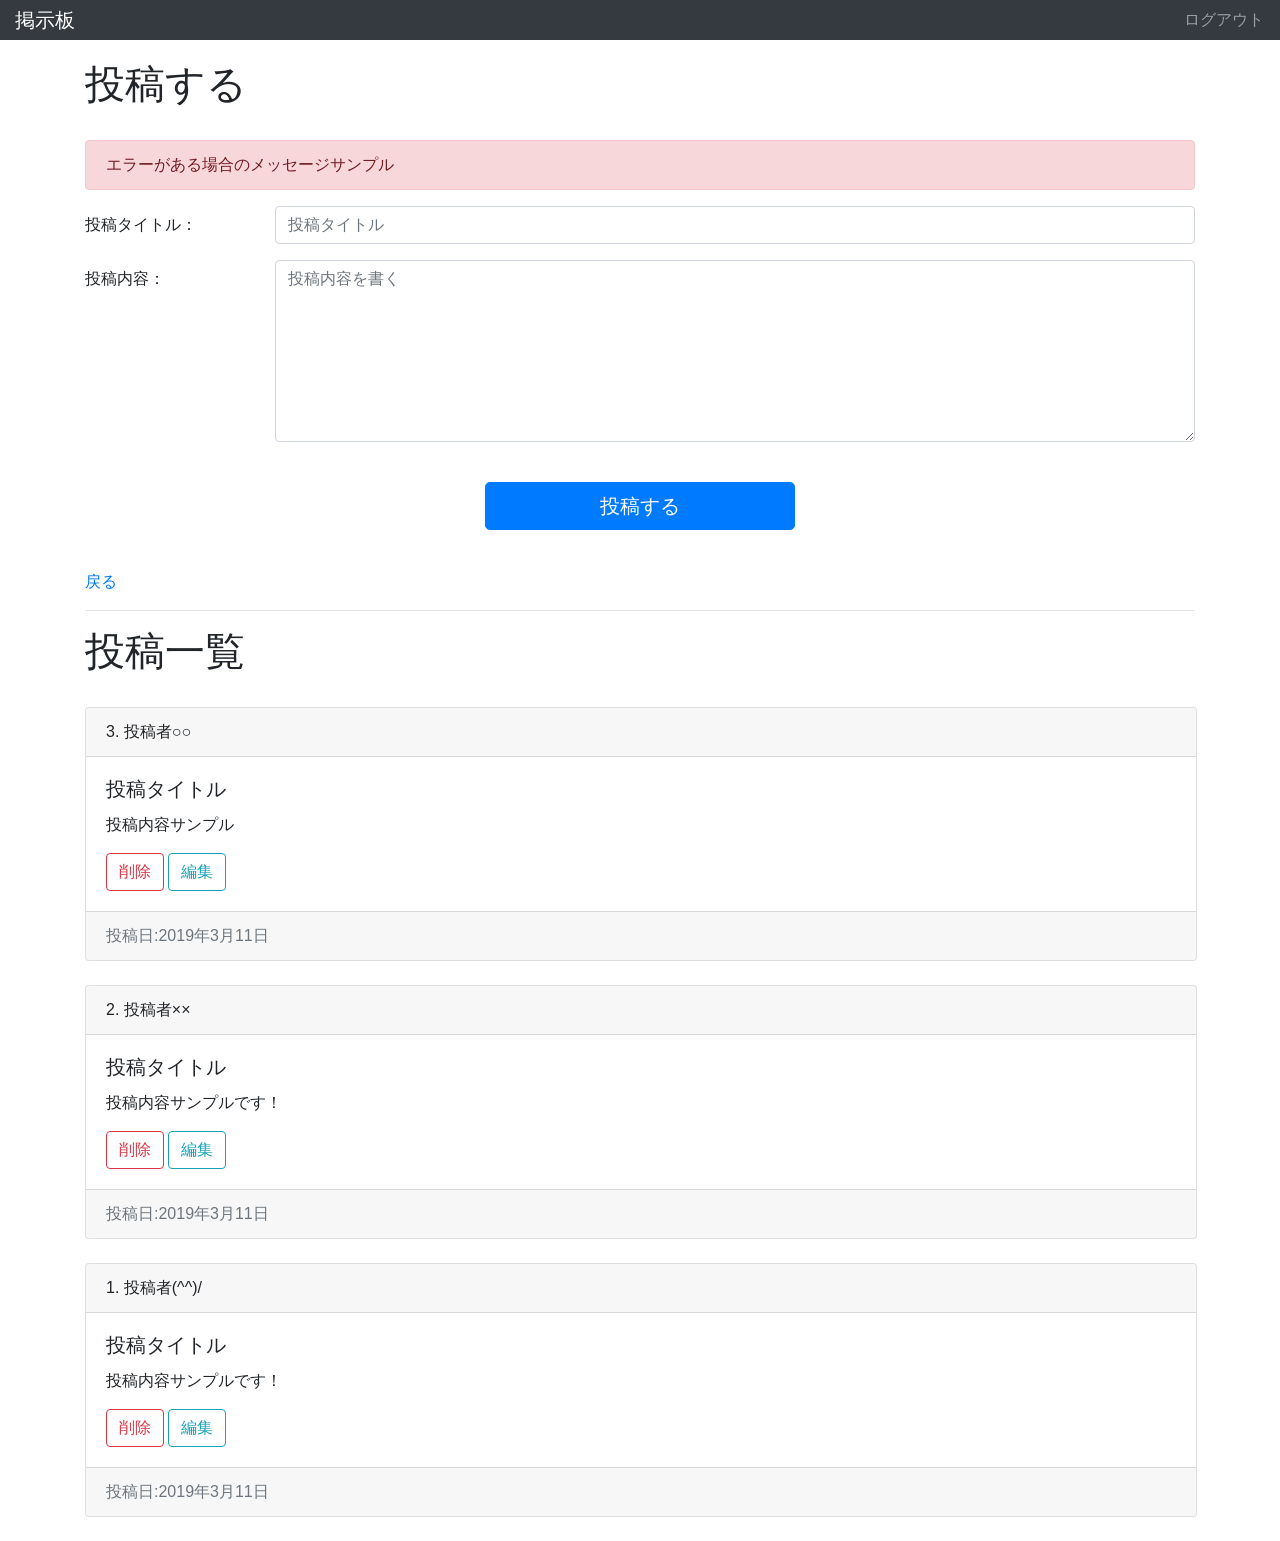
<file: Mock/bord.html>
<!DOCTYPE html>
<html lang="ja">
<head>
  <meta charset="utf-8">
  <meta name="viewport" content="width=device-width, initial-scale=1">
  <title>掲示板</title>
  <!-- BootstrapのCSS読み込み -->
  <link href="css/bootstrap.min.css" rel="stylesheet">
  <!-- オリジナルCSS読み込み -->
  <link href="css/original/common.css" rel="stylesheet">

</head>
<body>

  <!-- header -->
  <header>
    <nav class="navbar navbar-dark sticky-top bg-dark flex-md-nowrap p-0">
      <a class="navbar-brand col-sm-3 col-md-2 mr-0" href="#">掲示板</a>
      <ul class="navbar-nav px-3">
        <li class="nav-item text-nowrap">
          <a class="nav-link" href="#">ログアウト</a>
        </li>
      </ul>
    </nav>
  </header>
  <!-- /header -->

  <!-- body -->
  <div class="container">

<h1>投稿する</h1>

	<br>
    <!-- エラーメッセージのサンプル(エラーがある場合のみ表示) -->
    <div class="alert alert-danger" role="alert">エラーがある場合のメッセージサンプル</div>

    <form method="post" action="#" class="form-horizontal">

      <div class="form-group row">
        <label for="title" class="col-sm-2 col-form-label">投稿タイトル：</label>
        <div class="col-sm-10">
          <input type="text" class="form-control" id="title" placeholder="投稿タイトル">
        </div>
      </div>


	<div class="form-group row">
    	<label for="ask1" class="col-sm-2 col-form-label">投稿内容：</label>
    		<div class="col-sm-10">
    			<textarea rows="7" class="form-control" id="ask1" placeholder="投稿内容を書く"></textarea>
    		</div>
  	</div>

      <div class="submit-button-area">
        <button type="submit" value="投稿" class="btn btn-primary btn-lg btn-block">投稿する</button>
      </div>

      <div class="col-xs-4">
        <a href="userList.html">戻る</a>
      </div>

    </form>

 <hr>

<h1>投稿一覧</h1>

<br>


<div class="card" style="width: 69.5rem;">
    <div class="card-header">
       3. 投稿者○○
    </div>
    <div class="card-body">
        <h5 class="card-title">投稿タイトル</h5>
        <p class="card-text">投稿内容サンプル</p>
       <button type="button" class="btn btn-outline-danger">削除</button>
    	<button type="button" class="btn btn-outline-info">編集</button>
    </div>
    <div class="card-footer text-muted">
        投稿日:2019年3月11日
    </div>
</div>

<br>

<div class="card" style="width: 69.5rem;">
    <div class="card-header">
       2. 投稿者××
    </div>
    <div class="card-body">
        <h5 class="card-title">投稿タイトル</h5>
        <p class="card-text">投稿内容サンプルです！</p>
       <button type="button" class="btn btn-outline-danger">削除</button>
    	<button type="button" class="btn btn-outline-info">編集</button>
    </div>
    <div class="card-footer text-muted">
        投稿日:2019年3月11日
    </div>
</div>

<br>

<div class="card" style="width: 69.5rem;">
    <div class="card-header">
       1. 投稿者(^^)/
    </div>
    <div class="card-body">
        <h5 class="card-title">投稿タイトル</h5>
        <p class="card-text">投稿内容サンプルです！</p>
        <button type="button" class="btn btn-outline-danger">削除</button>
    	<button type="button" class="btn btn-outline-info">編集</button>
    </div>
    <div class="card-footer text-muted">
        投稿日:2019年3月11日
    </div>
</div>

<br>


  </div>

</div>





</body>
</html>
</file>
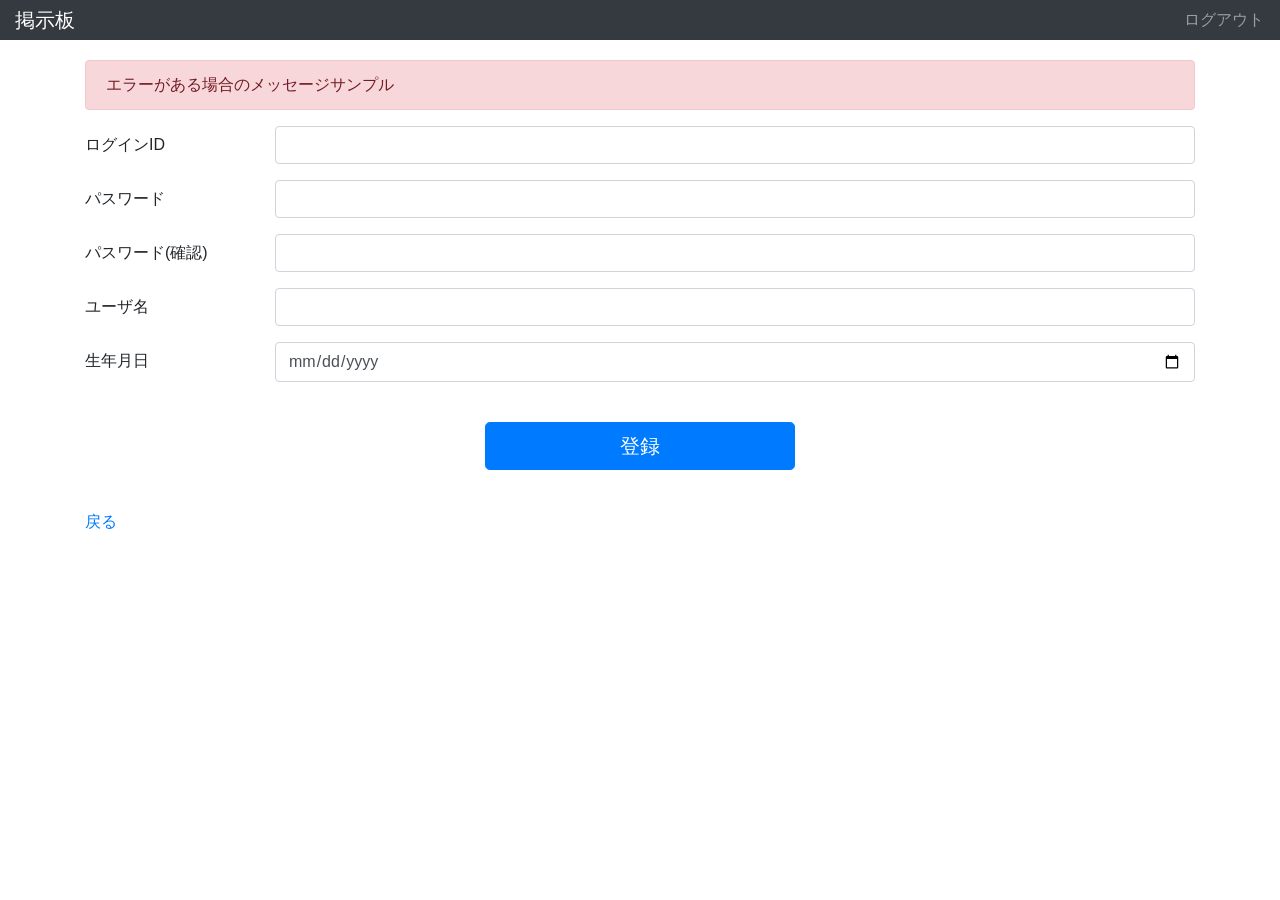
<file: Mock/userCreate.html>
<!DOCTYPE html>
<html lang="ja">
<head>
  <meta charset="utf-8">
  <meta name="viewport" content="width=device-width, initial-scale=1">
  <title>ユーザ新規登録画面</title>
  <!-- BootstrapのCSS読み込み -->
  <link href="css/bootstrap.min.css" rel="stylesheet">
  <!-- オリジナルCSS読み込み -->
  <link href="css/original/common.css" rel="stylesheet">

</head>
<body>

  <!-- header -->
  <header>
    <nav class="navbar navbar-dark sticky-top bg-dark flex-md-nowrap p-0">
      <a class="navbar-brand col-sm-3 col-md-2 mr-0" href="#">掲示板</a>
      <ul class="navbar-nav px-3">
        <li class="nav-item text-nowrap">
          <a class="nav-link" href="#">ログアウト</a>
        </li>
      </ul>
    </nav>
  </header>
  <!-- /header -->

  <!-- body -->
  <div class="container">


    <!-- エラーメッセージのサンプル(エラーがある場合のみ表示) -->
    <div class="alert alert-danger" role="alert">エラーがある場合のメッセージサンプル</div>


    <form method="post" action="#" class="form-horizontal">
      <div class="form-group row">
        <label for="loginId" class="col-sm-2 col-form-label">ログインID</label>
        <div class="col-sm-10">
          <input type="text" class="form-control" id="loginId">
        </div>
      </div>

      <div class="form-group row">
        <label for="password" class="col-sm-2 col-form-label">パスワード</label>
        <div class="col-sm-10">
          <input type="password" class="form-control" id="password">
        </div>
      </div>

      <div class="form-group row">
        <label for="passwordConf" class="col-sm-2 col-form-label">パスワード(確認)</label>
        <div class="col-sm-10">
          <input type="password" class="form-control" id="passwordConf">
        </div>
      </div>

      <div class="form-group row">
        <label for="userName" class="col-sm-2 col-form-label">ユーザ名</label>
        <div class="col-sm-10">
          <input type="text" class="form-control" id="userName">
        </div>
      </div>

      <div class="form-group row">
        <label for="birthDate" class="col-sm-2 col-form-label">生年月日</label>
        <div class="col-sm-10">
          <input type="date" class="form-control" id="birthDate">
        </div>
      </div>

      <div class="submit-button-area">
        <button type="submit" value="検索" class="btn btn-primary btn-lg btn-block">登録</button>
      </div>

      <div class="col-xs-4">
        <a href="userList.html">戻る</a>
      </div>

    </form>


  </div>
</div>





</body>
</html>
</file>
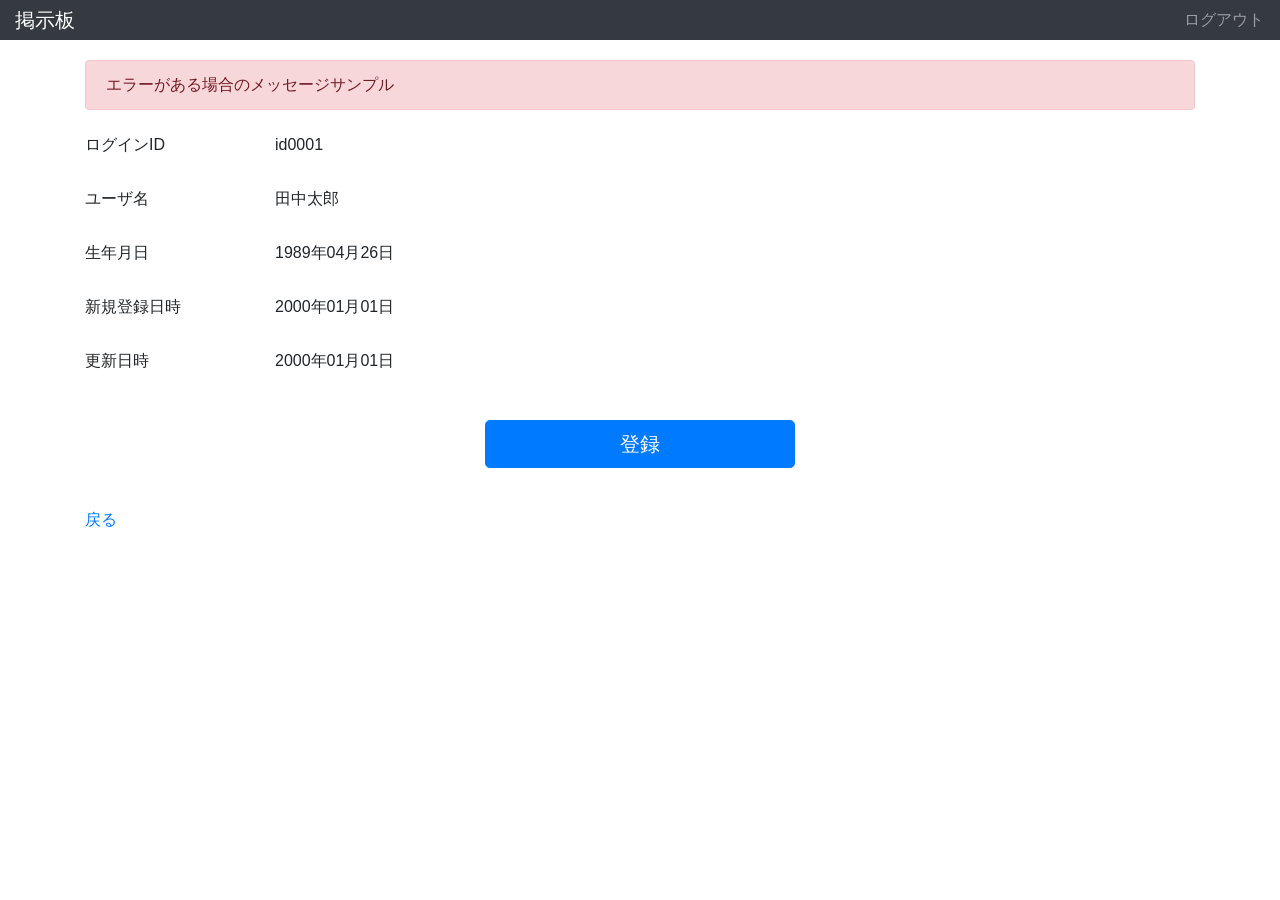
<file: Mock/userDetail.html>
<!DOCTYPE html>
<html lang="ja">
<head>
  <meta charset="utf-8">
  <meta name="viewport" content="width=device-width, initial-scale=1">
  <title>ユーザ詳細画面</title>
  <!-- BootstrapのCSS読み込み -->
  <link href="css/bootstrap.min.css" rel="stylesheet">
  <!-- オリジナルCSS読み込み -->
  <link href="css/original/common.css" rel="stylesheet">

</head>
<body>

  <!-- header -->
  <header>
    <nav class="navbar navbar-dark sticky-top bg-dark flex-md-nowrap p-0">
      <a class="navbar-brand col-sm-3 col-md-2 mr-0" href="#">掲示板</a>
      <ul class="navbar-nav px-3">
        <li class="nav-item text-nowrap">
          <a class="nav-link" href="#">ログアウト</a>
        </li>
      </ul>
    </nav>
  </header>
  <!-- /header -->

  <!-- body -->
  <div class="container">


    <!-- エラーメッセージのサンプル(エラーがある場合のみ表示) -->
    <div class="alert alert-danger" role="alert">エラーがある場合のメッセージサンプル</div>


    <form method="post" action="#" class="form-horizontal">
      <div class="form-group row">
        <label for="loginId" class="col-sm-2 col-form-label">ログインID</label>
        <div class="col-sm-10">
          <p class="form-control-plaintext">id0001</p>
        </div>
      </div>

      <div class="form-group row">
        <label for="userName" class="col-sm-2 col-form-label">ユーザ名</label>
        <div class="col-sm-10">
          <p class="form-control-plaintext">田中太郎</p>
        </div>
      </div>

      <div class="form-group row">
        <label for="birthDate" class="col-sm-2 col-form-label">生年月日</label>
        <div class="col-sm-10">
          <p class="form-control-plaintext">1989年04月26日</p>
        </div>
      </div>

      <div class="form-group row">
        <label for="createDate" class="col-sm-2 col-form-label">新規登録日時</label>
        <div class="col-sm-10">
          <p class="form-control-plaintext">2000年01月01日</p>
        </div>
      </div>

      <div class="form-group row">
        <label for="updateDate" class="col-sm-2 col-form-label">更新日時</label>
        <div class="col-sm-10">
          <p class="form-control-plaintext">2000年01月01日</p>
        </div>
      </div>
      <div class="submit-button-area">
        <button type="submit" value="検索" class="btn btn-primary btn-lg btn-block">登録</button>
      </div>

      <div class="col-xs-4">
        <a href="userList.html">戻る</a>
      </div>

    </form>


  </div>
</div>





</body>
</html>
</file>
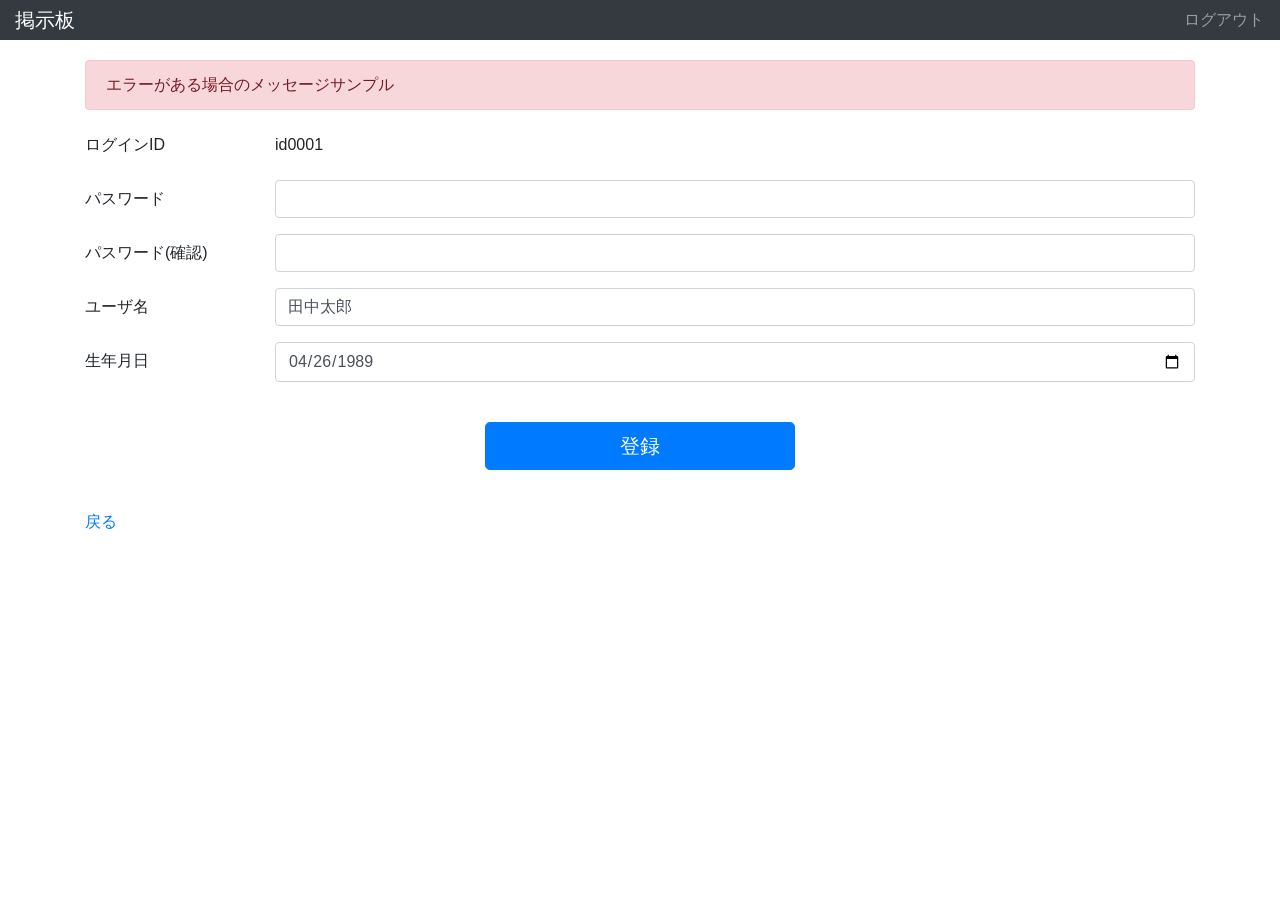
<file: Mock/userUpdate.html>
<!DOCTYPE html>
<html lang="ja">
<head>
  <meta charset="utf-8">
  <meta name="viewport" content="width=device-width, initial-scale=1">
  <title>ユーザ更新画面</title>
  <!-- BootstrapのCSS読み込み -->
  <link href="css/bootstrap.min.css" rel="stylesheet">
  <!-- オリジナルCSS読み込み -->
  <link href="css/original/common.css" rel="stylesheet">

</head>
<body>

  <!-- header -->
  <header>
    <nav class="navbar navbar-dark sticky-top bg-dark flex-md-nowrap p-0">
      <a class="navbar-brand col-sm-3 col-md-2 mr-0" href="#">掲示板</a>
      <ul class="navbar-nav px-3">
        <li class="nav-item text-nowrap">
          <a class="nav-link" href="#">ログアウト</a>
        </li>
      </ul>
    </nav>
  </header>
  <!-- /header -->

  <!-- body -->
  <div class="container">


    <!-- エラーメッセージのサンプル(エラーがある場合のみ表示) -->
    <div class="alert alert-danger" role="alert">エラーがある場合のメッセージサンプル</div>


    <form method="post" action="#" class="form-horizontal">
      <div class="form-group row">
        <label for="loginId" class="col-sm-2 col-form-label">ログインID</label>
        <div class="col-sm-10">
          <p class="form-control-plaintext">id0001</p>
        </div>
      </div>

      <div class="form-group row">
        <label for="password" class="col-sm-2 col-form-label">パスワード</label>
        <div class="col-sm-10">
          <input type="password" class="form-control" id="password">
        </div>
      </div>

      <div class="form-group row">
        <label for="passwordConf" class="col-sm-2 col-form-label">パスワード(確認)</label>
        <div class="col-sm-10">
          <input type="password" class="form-control" id="passwordConf">
        </div>
      </div>

      <div class="form-group row">
        <label for="userName" class="col-sm-2 col-form-label">ユーザ名</label>
        <div class="col-sm-10">
          <input type="text" class="form-control" id="userName" value="田中太郎">
        </div>
      </div>

      <div class="form-group row">
        <label for="birthDate" class="col-sm-2 col-form-label">生年月日</label>
        <div class="col-sm-10">
          <input type="date" class="form-control" id="birthDate" value="1989-04-26">
        </div>
      </div>

      <div class="submit-button-area">
        <button type="submit" value="検索" class="btn btn-primary btn-lg btn-block">登録</button>
      </div>

      <div class="col-xs-4">
        <a href="userList.html">戻る</a>
      </div>

    </form>


  </div>
</div>





</body>
</html>
</file>
<file: Mock/css/original/common.css>
/* ヘッダーの余白 */
header {
  margin-bottom: 20px;
}

/* 検索エリア */
.search-form-area {
  border:1px solid #eee;
  padding: 20px;
  margin-bottom: 20px;
}

.create-button-area {
  margin: 20px;
  text-align: right;
}

.submit-button-area {
  margin: 40px 400px;
}
</file>
